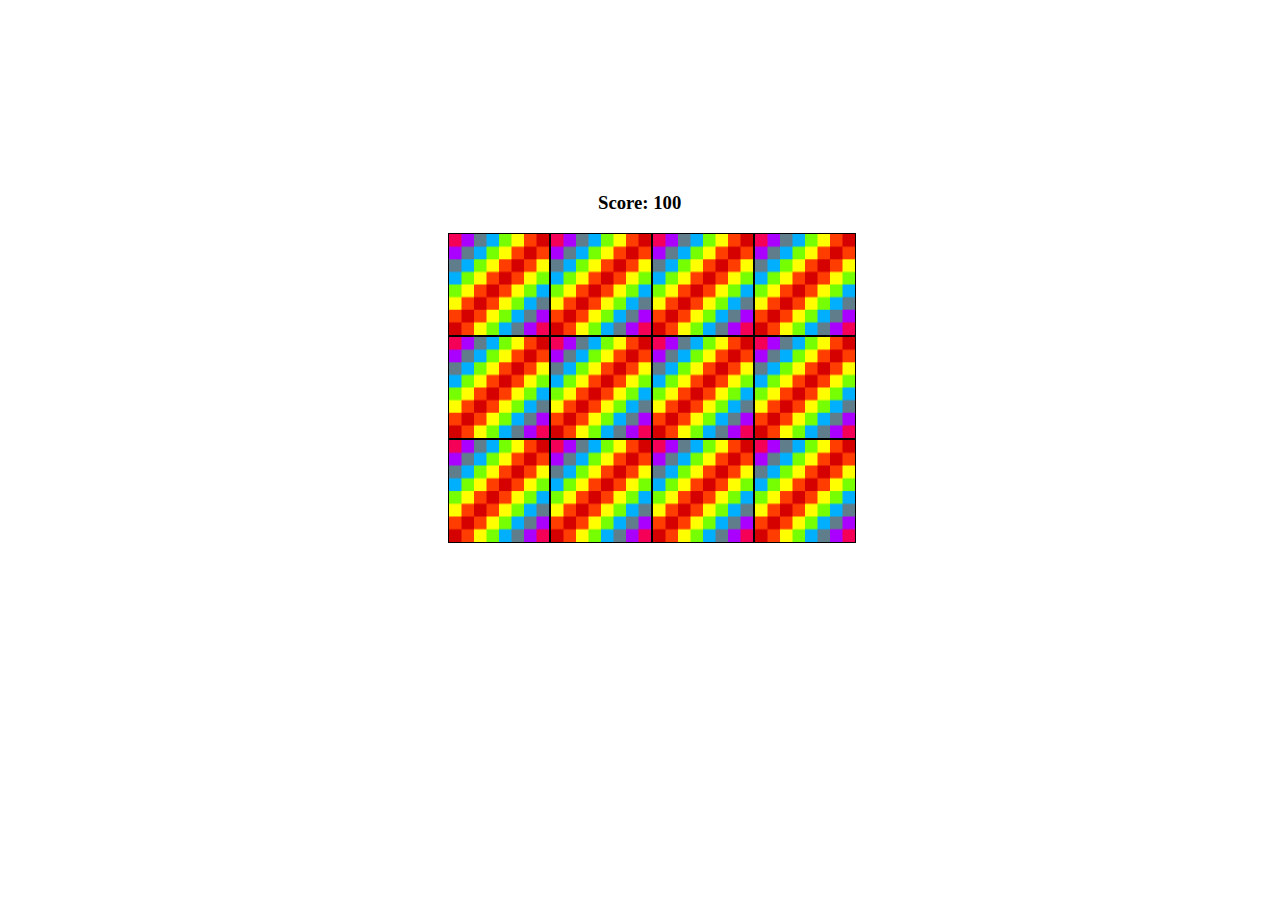
<file: MemoryGame/index.html>
<!DOCTYPE html>
<html lang="en">
<head>
    <meta charset="UTF-8">
    <meta http-equiv="X-UA-Compatible" content="IE=edge">
    <meta name="viewport" content="width=device-width, initial-scale=1.0">
    <title>Memory Game</title>
    <link rel="stylesheet" href="style.css">
</head>
<body>
    <div class="container text-center my-5">
        <h3>Score: <span class="text-success mx-2" id="score">100</span></h3>

        <div id="grid">

        </div>
    </div>

    <script src="app.js"></script>
</body>
</html>
</file>
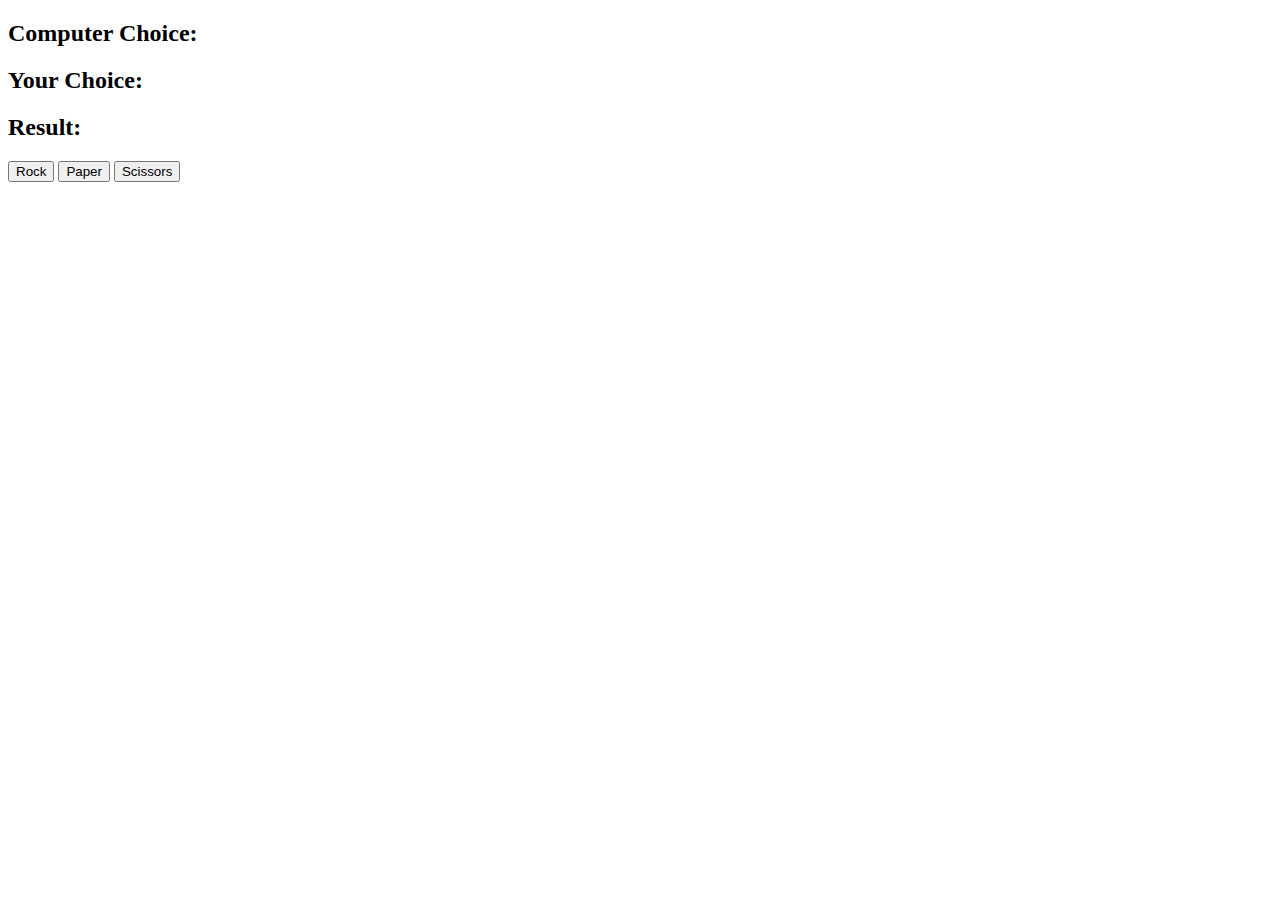
<file: RockPaperScissors/index.html>
<!DOCTYPE html>
<html lang="en">
<head>
    <meta charset="UTF-8">
    <meta http-equiv="X-UA-Compatible" content="IE=edge">
    <meta name="viewport" content="width=device-width, initial-scale=1.0">
    <title>Rock Paper Scissors</title>
    <!-- CSS only -->
<link href="https://cdn.jsdelivr.net/npm/bootstrap@5.2.0-beta1/dist/css/bootstrap.min.css" rel="stylesheet" integrity="sha384-0evHe/X+R7YkIZDRvuzKMRqM+OrBnVFBL6DOitfPri4tjfHxaWutUpFmBp4vmVor" crossorigin="anonymous">
</head>
<body>
    <div class="container my-5 text-center">
        <h2>Computer Choice: <span id="computer-choice" class="text-secondary"></span></h2>
        <h2>Your Choice: <span id="user-choice" class="text-secondary"></span></h2>
        <h2>Result: <span id="result" class="text-secondary"></span></h2>

        <button id="rock" class="btn btn-primary mx-2">Rock</button>
        <button id="paper" class="btn btn-primary mx-2">Paper</button>
        <button id="scissors" class="btn btn-primary mx-2">Scissors</button>
    </div>

    <script src="app.js"></script>
</body>
</html>
</file>
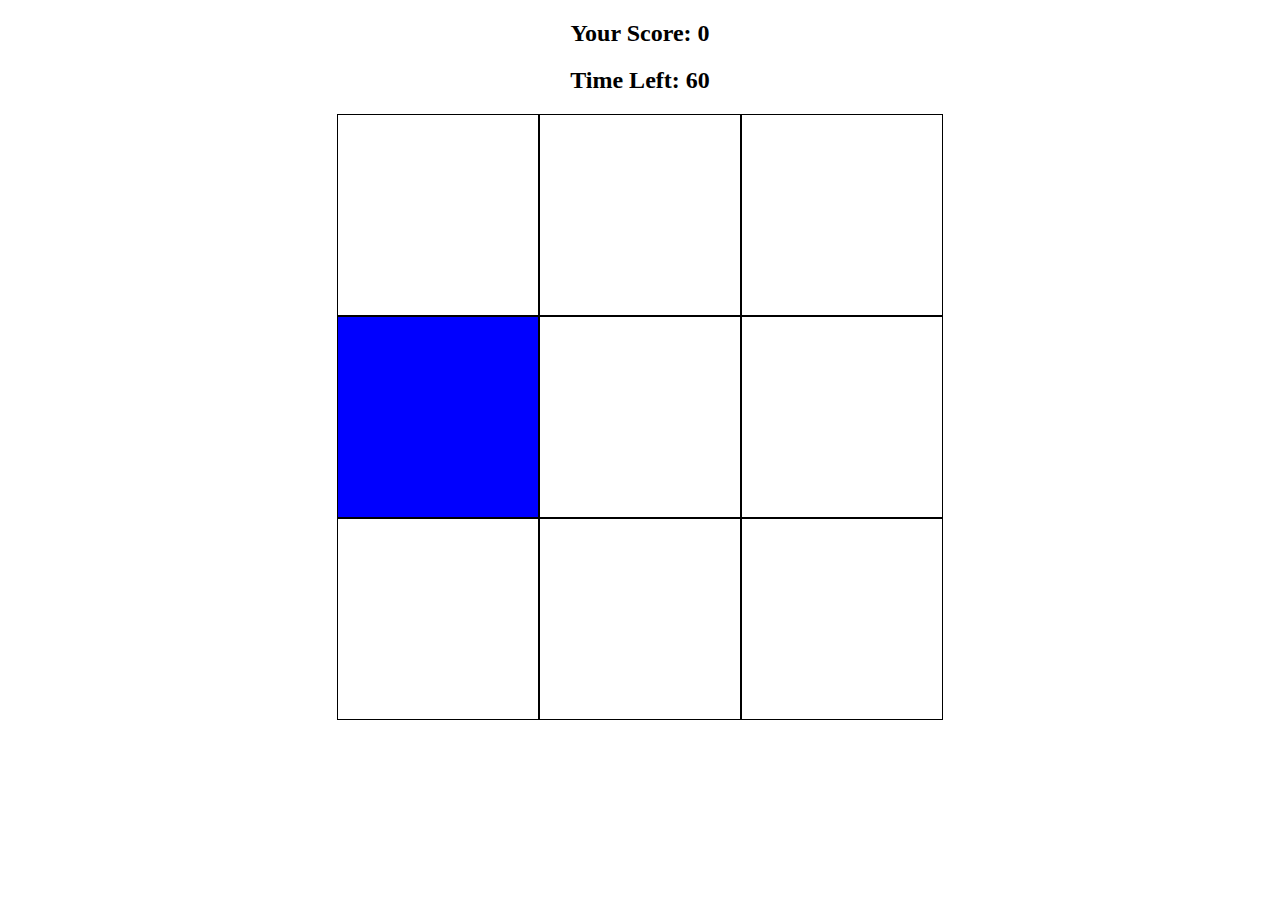
<file: whac-a-mole/index.html>
<!DOCTYPE html>
<html lang="en">
<head>
    <meta charset="UTF-8">
    <meta http-equiv="X-UA-Compatible" content="IE=edge">
    <meta name="viewport" content="width=device-width, initial-scale=1.0">
    <title>Whac A Mole</title>
    <link rel="stylesheet" href="style.css">
</head>
<body>
    <h2>Your Score: <span id="score">0</span></h2>
    <h2>Time Left: <span id="time-left">60</span></h2>

    <div class="grid">
        <div class="square" id="1"></div>
        <div class="square" id="2"></div>
        <div class="square" id="3"></div>
        <div class="square" id="4"></div>
        <div class="square" id="5"></div>
        <div class="square" id="6"></div>
        <div class="square" id="7"></div>
        <div class="square" id="8"></div>
        <div class="square" id="9"></div>
    </div>

    <script src="app.js"></script>
</body>
</html>
</file>
<file: MemoryGame/style.css>
#grid{
    width: 410px;
    height: 310px;
    display: flex;
    flex-wrap: wrap;
}
img{
    border: 1px solid black;
    width: auto;
    height: auto;
}
body{
    margin-top: 15%;
    margin-left: 35%;
}
h3{
    margin-left: 150px;
}
</file>
<file: whac-a-mole/style.css>
body{
    text-align: center;
}

.grid{
    width: 606px;
    height: 606px;
    display: flex;
    flex-wrap: wrap;
    margin: 10px auto;
}

.square{
    width: 200px;
    height: 200px;
    border: 1px solid black;
}

.mole{
    background-color: blue;
}
</file>
